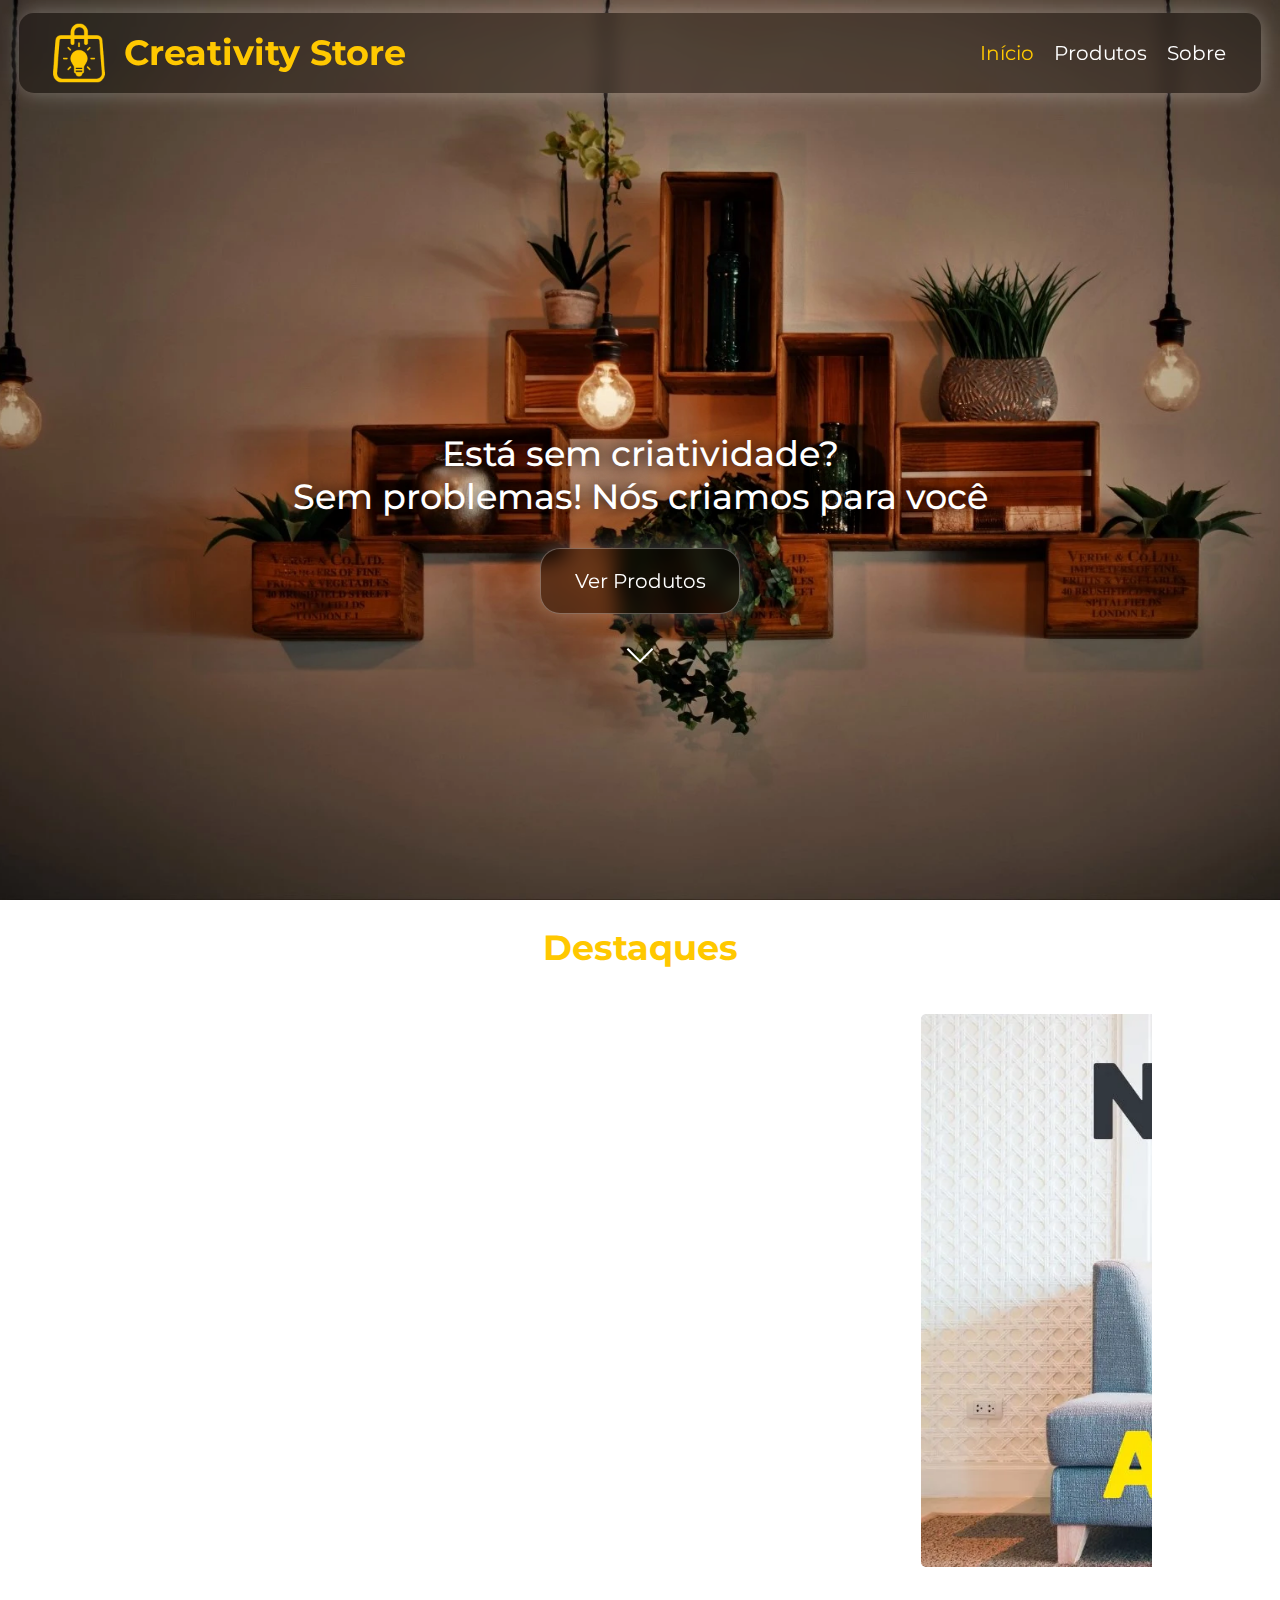
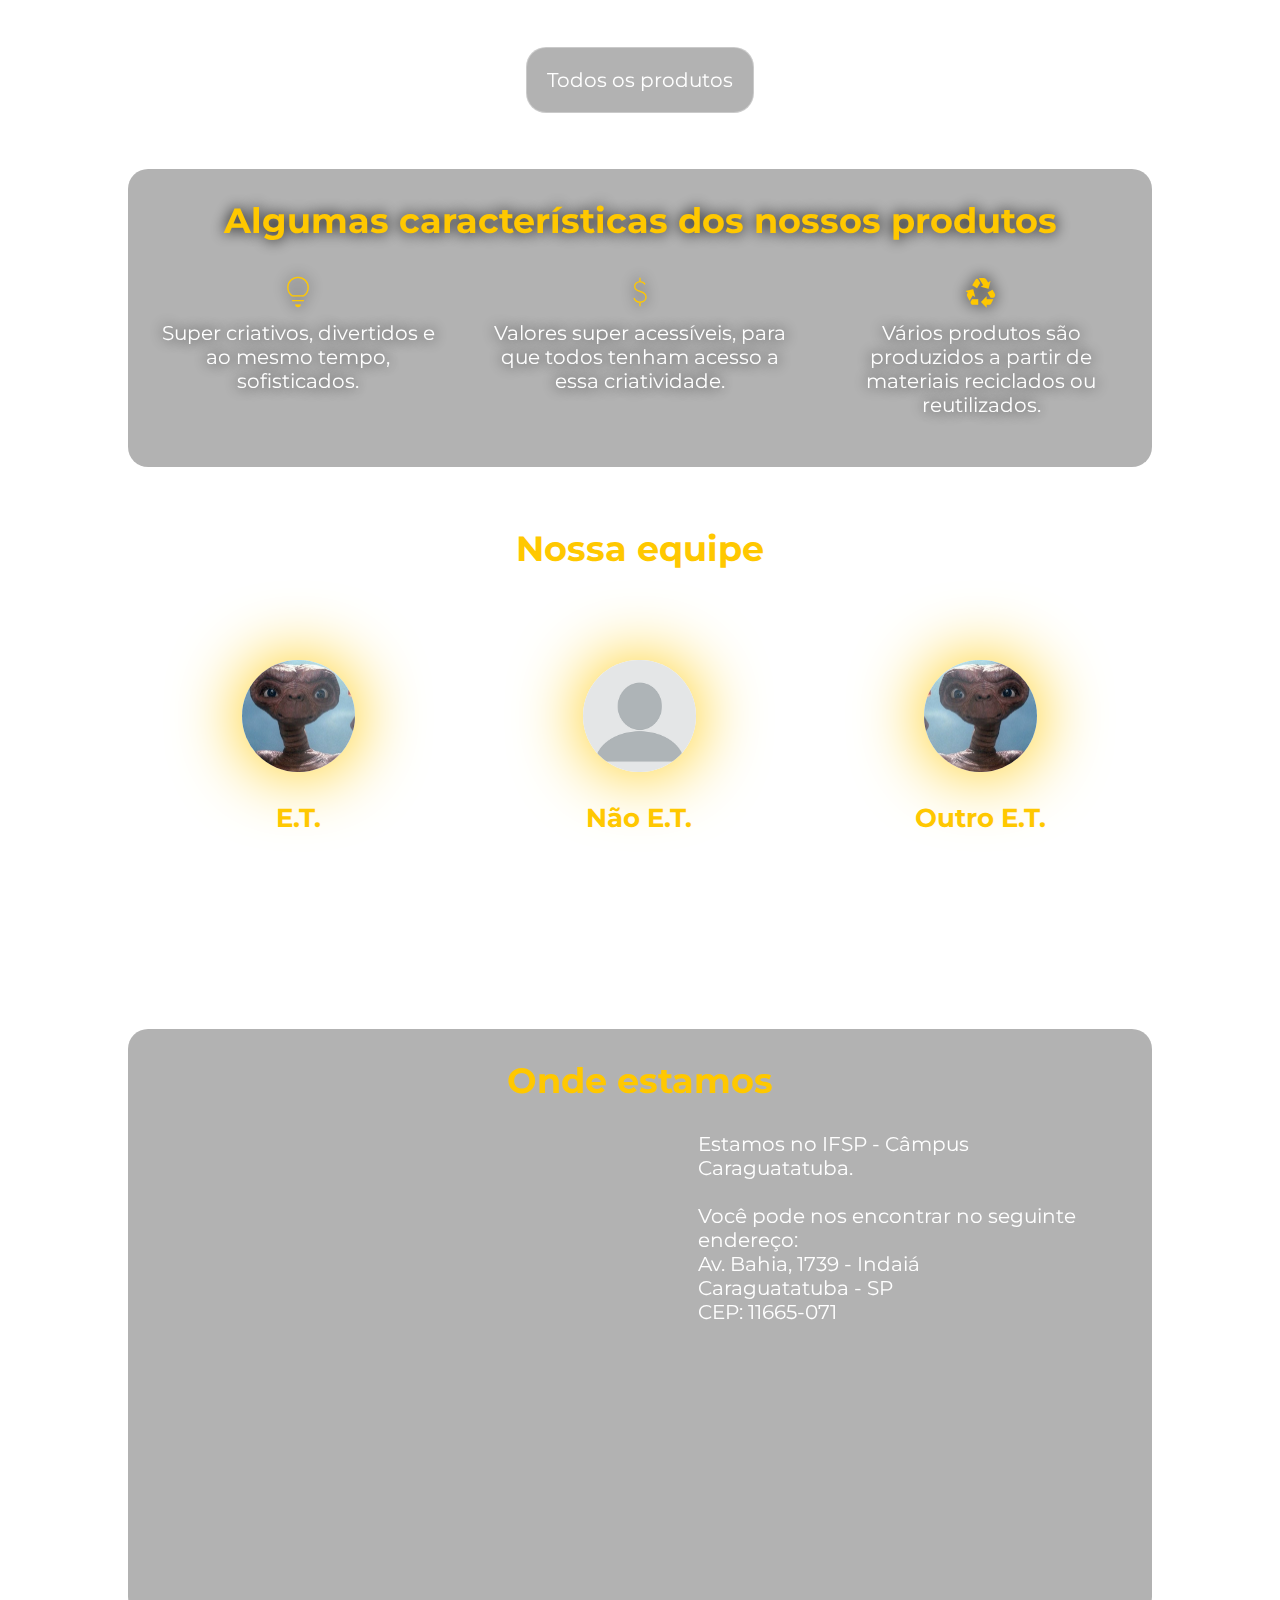
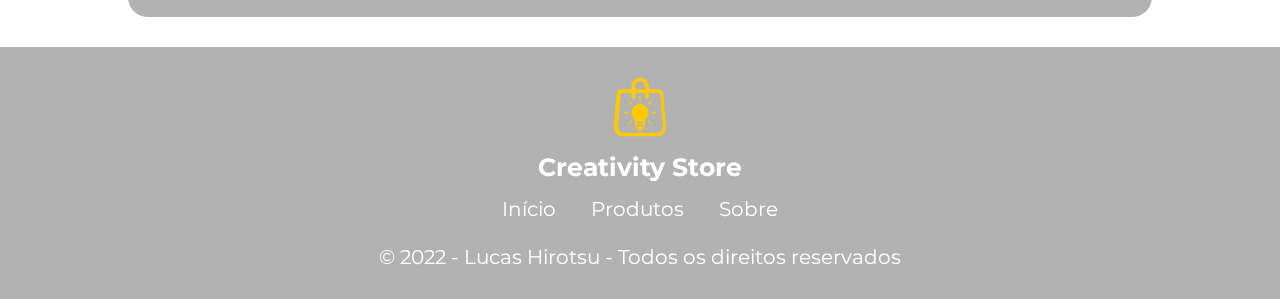
<file: index.html>
<!DOCTYPE html>
<html lang="pt">

    <head>
        <title>Creativity Store</title>

        <meta name="description" content="Descrição do site">
        <meta charset="UTF-8">
        <meta http-equiv="X-UA-Compatible" content="IE=edge">
        <meta name="viewport" content="width=device-width, initial-scale=1.0">
        <meta name="author" content="Lucas Hirotsu">
        <meta name="keywords" content="curso, html, css">
        
        <link rel="stylesheet" href="css/geral.css">
        <link rel="stylesheet" href="css/style.css">
        <link rel="stylesheet" href="css/responsividade.css">
        <link rel="shortcut icon" href="img/favicon.ico" type="image/x-icon">
        <link rel="preconnect" href="https://fonts.googleapis.com">
        <link rel="preconnect" href="https://fonts.gstatic.com" crossorigin>
        <link href="https://fonts.googleapis.com/css2?family=Montserrat:wght@400;500;700&display=swap" rel="stylesheet">
        <link rel="stylesheet" href="https://fonts.googleapis.com/css2?family=Material+Symbols+Outlined:opsz,wght,FILL,GRAD@20..48,100..700,0..1,-50..200" />
    </head>

    <body>
        <!-- Início HEADER -->
        <header>
            <div class="container vidro horizontal">

                <a href="index.html" class="link-logo">
                    <div class="logo"> <img src="img/logo.webp"> </div>
                    <h2>Creativity Store</h2>
                </a>
                <nav class="menu-desk">
                    <ul class="menu-list">
                        <li class="selected"> <a href="#top">Início</a> </li>
                        <li> <a href="produtos.html">Produtos</a> </li>
                        <li> <a href="sobre.html">Sobre</a> </li>
                    </ul>
                </nav>

            </div>
        </header>
        <!-- Fim HEADER -->

        <!-- Início BANNER -->
        <section class="banner">
            <div class="conteudo-banner">
                <p>Está sem criatividade?<br>
                Sem problemas! Nós criamos para você</p>
                <a href="#destaques" class="botao btn vidro">Ver Produtos</a>
                <span class="material-symbols-outlined seta">expand_more</span>
            </div>
        </section>
        <!-- Fim BANNER -->

        <!-- Início DESTAQUES -->
        <section class="destaques" id="destaques">
            <div class="container">
                <h2>Destaques</h2>
                <div class="fotos">
                    <a href="produtos.html#almofadas"><img class="card" src="img/Carrossel/Banner-Almofadas.webp"></a>
                    <a href="produtos.html#canecas"><img class="card" src="img/Carrossel/Banner-Canecas.webp"></a>
                    <a href="produtos.html#luminarias"><img class="card" src="img/Carrossel/Banner-Luminárias.webp"></a>
                </div>
            </div>
            <div class="container centro"><a href="produtos.html"><div class="botao btn vidro">Todos os produtos</div></a></div>
        </section>
        <!-- Fim DESTAQUES -->

        <!-- Início DIFERENCIAL -->
        <section class="diferenciais">
            <div class="container vidro card">
                <h2>Algumas características dos nossos produtos</h2>
                <div class="icones-diferenciais horizontal">

                    <div class="box-icone-single">
                        <h2> <span class="material-symbols-outlined">lightbulb</span> </h2>
                        <p>
                            Super criativos, divertidos e ao mesmo tempo, sofisticados.
                        </p>
                    </div>

                    <div class="box-icone-single">
                        <h2> <span class="material-symbols-outlined">attach_money</span> </h2>
                        <p>
                            Valores super acessíveis, para que todos tenham acesso a essa criatividade.
                        </p>
                    </div>

                    <div class="box-icone-single">
                        <h2> <span class="material-symbols-outlined">recycling</span> </h2>
                        <p>
                            Vários produtos são produzidos a partir de materiais reciclados ou reutilizados.
                        </p>
                    </div>
                    <div class="clear"></div>
                </div>
            </div>
        </section>
        <!-- Fim DIFERENCIAL -->

        <!-- Início EQUIPE-->
        <section class="equipe">
            <div class="container">

                <h2>Nossa equipe</h2>

                <div class="equipe-circle">
                    <!--BLOCO 01-->
                    <div class="equipe-circle-single">
                        <div class="avatar">
                            <img src="img/Equipe/ET.webp" alt="E.T.">
                        </div>
                        <h3>E.T.</h3>
                        <p>
                            Lorem ipsum dolor, sit amet consectetur adipisicing elit. Officiis repellat, at incidunt magnam laudantium illo!
                        </p>
                    </div>

                    <!--BLOCO 02-->
                    <div class="equipe-circle-single">
                        <div class="avatar">
                            <img src="img/Equipe/foto-em-branco.webp" alt="E.T.">
                        </div>
                        <h3>Não E.T.</h3>
                        <p>
                            Lorem ipsum dolor, sit amet consectetur adipisicing elit. Officiis repellat, at incidunt magnam laudantium illo!
                        </p>
                    </div>

                    <!--BLOCO 03-->
                    <div class="equipe-circle-single">
                        <div class="avatar">
                            <img src="img/Equipe/ET2.webp" alt="E.T.">
                        </div>
                        <h3>Outro E.T.</h3>
                        <p>
                            Lorem ipsum dolor, sit amet consectetur adipisicing elit. Officiis repellat, at incidunt magnam laudantium illo!
                        </p>
                    </div>

                </div>

            </div>
        </section>
        <!-- Fim EQUIPE-->

        <!-- Início ENDEREÇO -->
        <section class="local">
            <div class="container vidro card">
                <h2>Onde estamos</h2>
                <div class="conteudo-local">
                    <div class="mapa">
                        <iframe src="https://www.google.com/maps/embed?pb=!1m18!1m12!1m3!1d725.2634916132444!2d-45.425850286771585!3d-23.636628616131905!2m3!1f0!2f0!3f0!3m2!1i1024!2i768!4f13.1!3m3!1m2!1s0x94cd631551d2d585%3A0xbe6efd4b81fb3cd0!2sIFSP!5e0!3m2!1spt-BR!2sbr!4v1665662461259!5m2!1spt-BR!2sbr" width="100%" height="450" style="border:0;" allowfullscreen="" loading="lazy" referrerpolicy="no-referrer-when-downgrade"></iframe>
                    </div>
                    <div class="endereco">
                        <p>
                            Estamos no IFSP - Câmpus Caraguatatuba.
                            <br>
                            <br>
                            Você pode nos encontrar no seguinte endereço:
                            <br>
                            Av. Bahia, 1739 - Indaiá<br>
                            Caraguatatuba - SP<br>
                            CEP: 11665-071
                        </p>
                    </div>
                </div>
            </div>
        </section>
        <!-- Fim ENDEREÇO -->
        
        <!-- Início RODAPÉ -->
        <footer class="vidro">
            <div class="container">
                <div class="logomarca">
                    <a href="index.html">
                        <img src="img/logo.webp">
                    </a>
                    <h3>Creativity Store</h3>
                </div>
                <ul>
                    <li> <a href="index.html">Início</a> </li>
                    <li> <a href="produtos.html">Produtos</a> </li>
                    <li> <a href="sobre.html">Sobre</a> </li>
                </ul>
                <br>
                <p>
                    © 2022 - Lucas Hirotsu - Todos os direitos reservados
                </p>
            </div>
        </footer>
        <!-- Fim RODAPÉ -->
    </body>

</html>
</file>
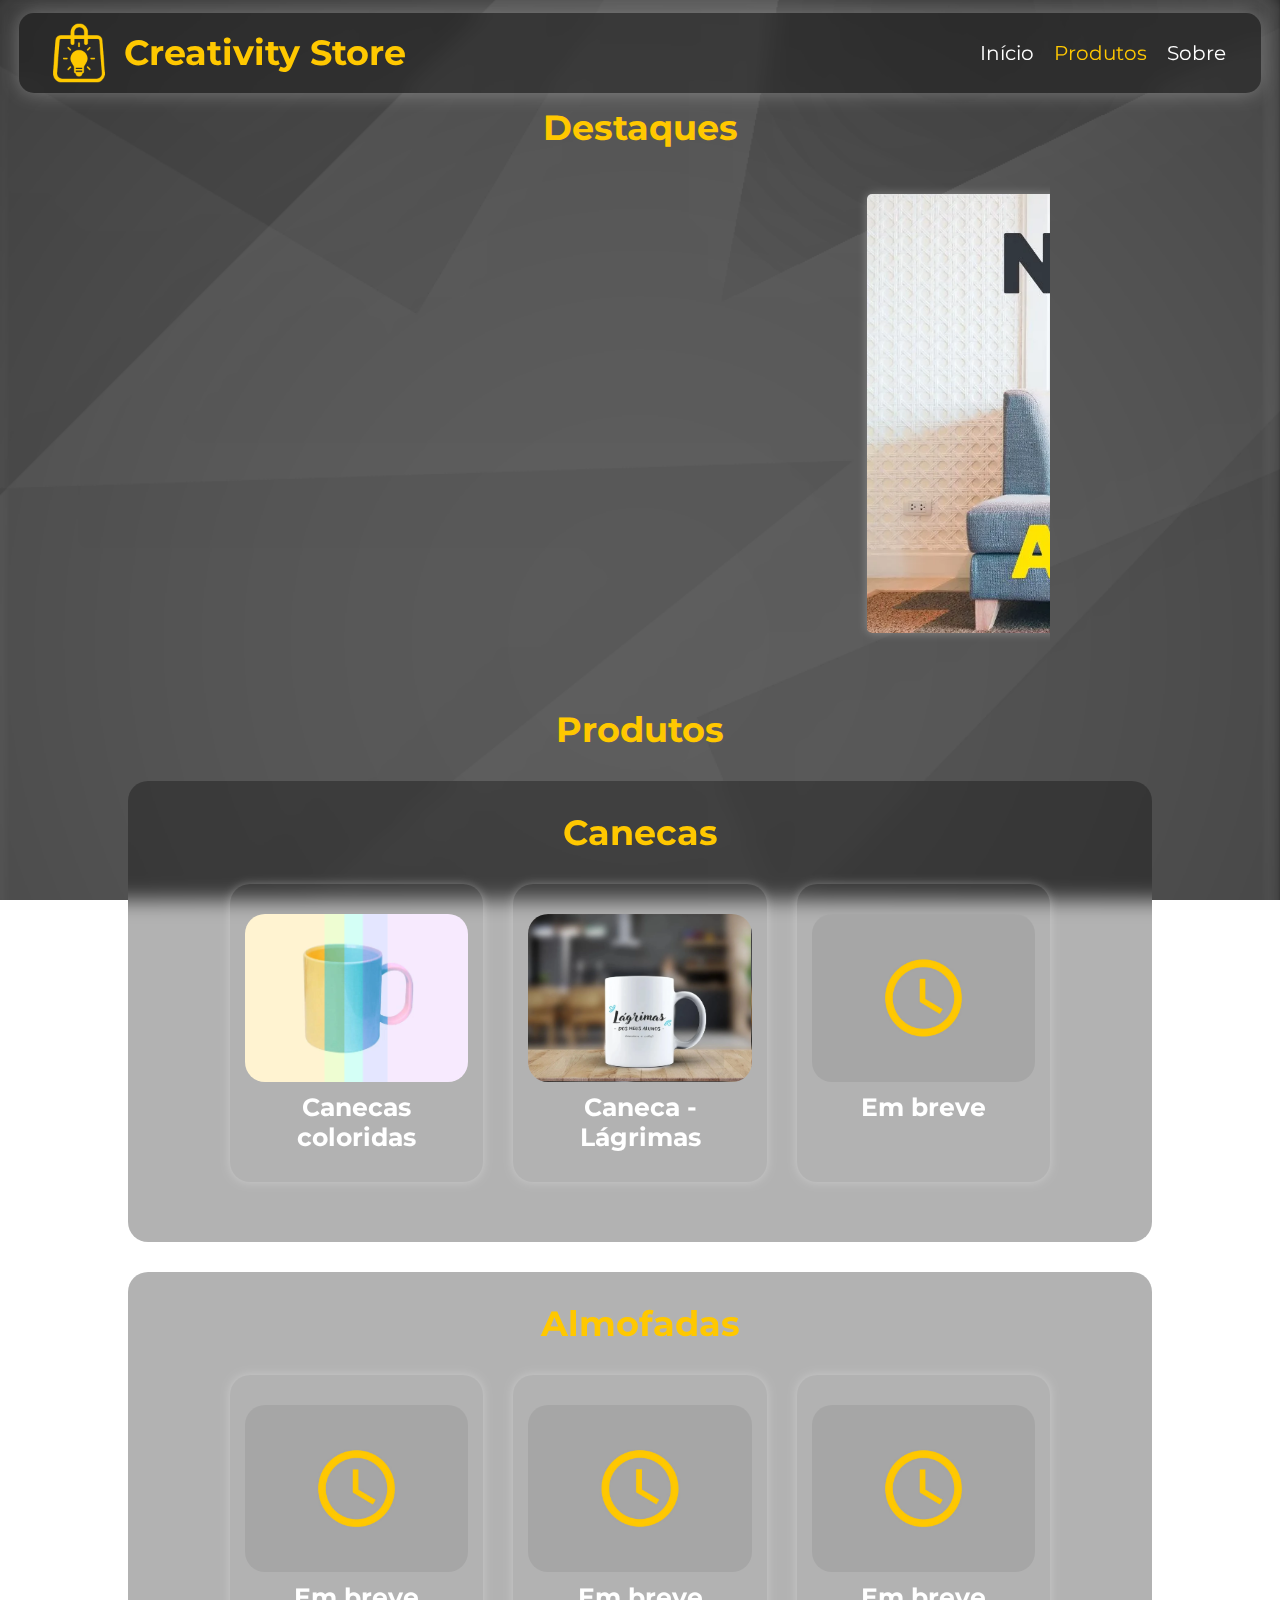
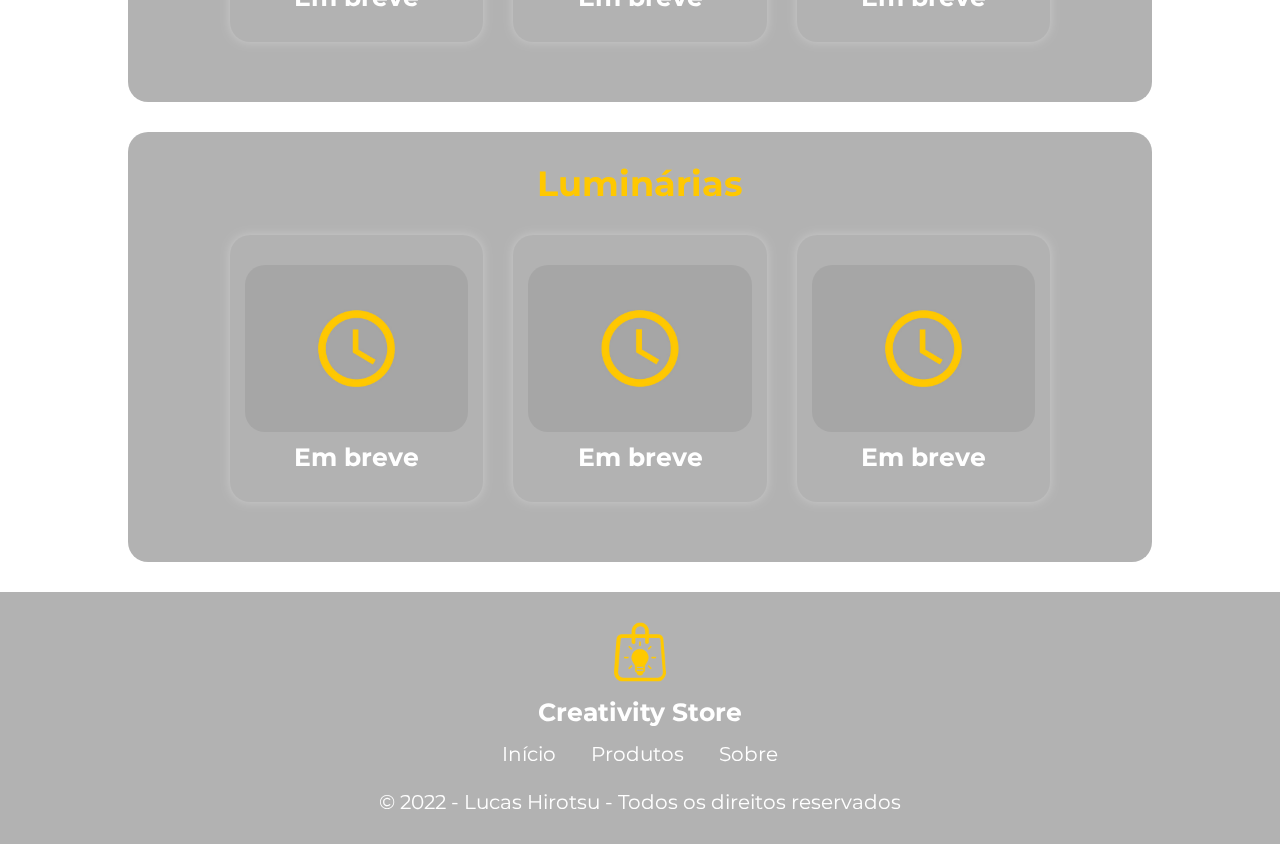
<file: produtos.html>
<!DOCTYPE html>
<html lang="pt">

    <head>

        <title>Produtos | Creativity Store</title>

        <meta name="description" content="Descrição do site">
        <meta charset="UTF-8">
        <meta http-equiv="X-UA-Compatible" content="IE=edge">
        <meta name="viewport" content="width=device-width, initial-scale=1.0">
        <meta name="author" content="Lucas Hirotsu">
        <meta name="keywords" content="curso, html, css">
        
        <link rel="stylesheet" href="css/geral.css">
        <link rel="stylesheet" href="css/style.css">
        <link rel="stylesheet" href="css/responsividade.css">
        <link rel="shortcut icon" href="img/favicon.ico" type="image/x-icon">
        <link rel="preconnect" href="https://fonts.googleapis.com">
        <link rel="preconnect" href="https://fonts.gstatic.com" crossorigin>
        <link href="https://fonts.googleapis.com/css2?family=Montserrat:wght@400;500;700&display=swap" rel="stylesheet">

    </head>

    <body id="produtos-html">

        <!-- Início HEADER -->

        <header>
            <div class="container vidro horizontal">

                <a href="index.html" class="link-logo">
                    <div class="logo"> <img src="img/logo.webp"> </div>
                    <h2>Creativity Store</h2>
                </a>
                <nav class="menu-desk">
                    <ul class="menu-list">
                        <li> <a href="index.html">Início</a> </li>
                        <li class="selected"> <a href="produtos.html#top">Produtos</a> </li>
                        <li> <a href="sobre.html">Sobre</a> </li>
                    </ul>
                </nav>

            </div>
        </header>
        <!-- Fim HEADER -->

        <!-- Início DESTAQUES -->
        <section class="destaques" id="destaques">
            <div class="container">
                <div class="container">
                    <h2>Destaques</h2>
                    <div class="fotos">
                        <img class="card" src="img/Carrossel/Banner-Almofadas.webp">
                        <img class="card" src="img/Carrossel/Banner-Canecas.webp">
                        <img class="card" src="img/Carrossel/Banner-Luminárias.webp">
                    </div>
                </div>
            </div>
        </section>
        <!-- Fim DESTAQUES -->

        <!-- Início PRODUTOS -->
        <section class="produtos">
            <h2>Produtos</h2>
            <div class="container vidro card">
                <h2 id="canecas">Canecas</h2>
                <div class="container horizontal card ">
                    <div class="container produto card">
                        <a href="produtos/canecas-coloridas.html">
                            <div class="produto-img card" id="caneca-colorida"></div>
                            <h3>Canecas coloridas</h3>
                        </a>
                    </div>

                    <div class="container produto card">
                        <a href="produtos/lagrimas.html">
                            <div class="produto-img card" id="lagrimas"></div>
                            <h3>Caneca - Lágrimas</h3>
                        </a>
                    </div>

                    <div class="container produto card">
                        <a href="#">
                            <div class="produto-img card" id="em-breve"></div>
                            <h3>Em breve</h3>
                        </a>
                    </div>

                </div>
            </div>

            <div class="container vidro card">
                <h2 id="almofadas">Almofadas</h2>
                <div class="container horizontal card ">
                    <div class="container produto card">
                        <a href="#">
                            <div class="produto-img card" id="em-breve"></div>
                            <h3>Em breve</h3>
                        </a>
                    </div>

                    <div class="container produto card">
                        <a href="#">
                            <div class="produto-img card" id="em-breve"></div>
                            <h3>Em breve</h3>
                        </a>
                    </div>

                    <div class="container produto card">
                        <a href="#">
                            <div class="produto-img card" id="em-breve"></div>
                            <h3>Em breve</h3>
                        </a>
                    </div>

                </div>
            </div>

            <div class="container vidro card">
                <h2 id="luminarias">Luminárias</h2>
                <div class="container horizontal card ">
                    <div class="container produto card">
                        <a href="#">
                            <div class="produto-img card" id="em-breve"></div>
                            <h3>Em breve</h3>
                        </a>
                    </div>

                    <div class="container produto card">
                        <a href="#">
                            <div class="produto-img card" id="em-breve"></div>
                            <h3>Em breve</h3>
                        </a>
                    </div>

                    <div class="container produto card">
                        <a href="#">
                            <div class="produto-img card" id="em-breve"></div>
                            <h3>Em breve</h3>
                        </a>
                    </div>

                </div>
            </div>
        </section>
        <!-- Fim PRODUTOS -->
        
        <footer class="vidro">
            <div class="container">
                <div class="logomarca">
                    <a href="index.html">
                        <img src="img/logo.webp">
                    </a>
                    <h3>Creativity Store</h3>
                </div>
                <ul>
                    <li> <a href="index.html">Início</a> </li>
                    <li> <a href="produtos.html">Produtos</a> </li>
                    <li> <a href="sobre.html">Sobre</a> </li>
                </ul>
                <br>
                <p>
                    © 2022 - Lucas Hirotsu - Todos os direitos reservados
                </p>
            </div>
        </footer>
    </body>
    
</html>
</file>
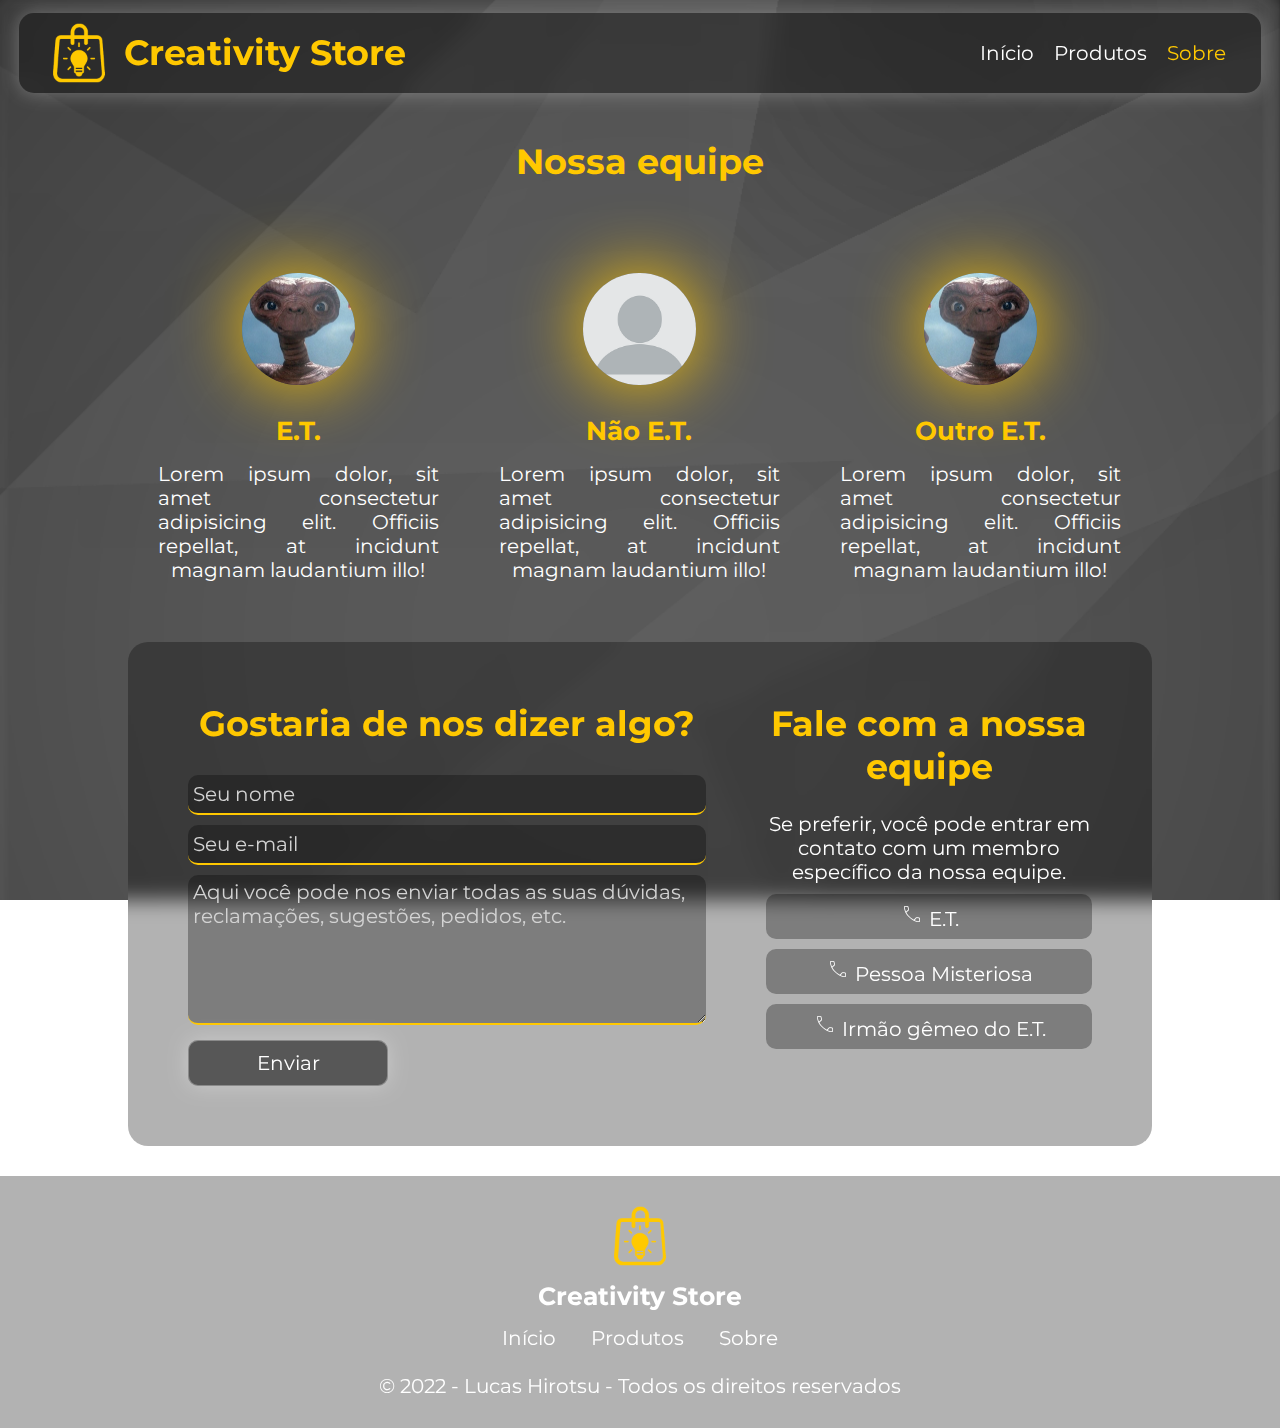
<file: sobre.html>
<!DOCTYPE html>
<html lang="pt">

    <head>

        <title>Sobre | Creativity Store</title>

        <meta name="description" content="Descrição do site">
        <meta charset="UTF-8">
        <meta http-equiv="X-UA-Compatible" content="IE=edge">
        <meta name="viewport" content="width=device-width, initial-scale=1.0">
        <meta name="author" content="Lucas Hirotsu">
        <meta name="keywords" content="curso, html, css">
        
        <link rel="stylesheet" href="css/geral.css">
        <link rel="stylesheet" href="css/style.css">
        <link rel="stylesheet" href="css/responsividade.css">
        <link rel="shortcut icon" href="img/favicon.ico" type="image/x-icon">
        <link rel="preconnect" href="https://fonts.googleapis.com">
        <link rel="preconnect" href="https://fonts.gstatic.com" crossorigin>
        <link href="https://fonts.googleapis.com/css2?family=Montserrat:wght@400;500;700&display=swap" rel="stylesheet">
        <link rel="stylesheet" href="https://fonts.googleapis.com/css2?family=Material+Symbols+Outlined:opsz,wght,FILL,GRAD@48,400,0,0" />

    </head>

    <body id="sobre-html">

        <!-- Início HEADER -->
         <header>
            <div class="container vidro horizontal">

                <a href="index.html" class="link-logo">
                    <div class="logo"> <img src="img/logo.webp"> </div>
                    <h2>Creativity Store</h2>
                </a>
                <nav class="menu-desk">
                    <ul class="menu-list">
                        <li> <a href="index.html">Início</a> </li>
                        <li> <a href="produtos.html">Produtos</a> </li>
                        <li class="selected"> <a href="sobre.html#top">Sobre</a> </li>
                    </ul>
                </nav>

            </div>
        </header>
        <!-- Fim HEADER -->

        <!-- Início EQUIPE-->
        <section class="equipe">
            <div class="container">

                <h2>Nossa equipe</h2>

                <div class="equipe-circle">
                    <!--BLOCO 01-->
                    <div class="equipe-circle-single">
                        <div class="avatar">
                            <img src="img/Equipe/ET.webp" alt="E.T.">
                        </div>
                        <h3>E.T.</h3>
                        <p>
                            Lorem ipsum dolor, sit amet consectetur adipisicing elit. Officiis repellat, at incidunt magnam laudantium illo!
                        </p>
                    </div>

                    <!--BLOCO 02-->
                    <div class="equipe-circle-single">
                        <div class="avatar">
                            <img src="img/Equipe/foto-em-branco.webp" alt="E.T.">
                        </div>
                        <h3>Não E.T.</h3>
                        <p>
                            Lorem ipsum dolor, sit amet consectetur adipisicing elit. Officiis repellat, at incidunt magnam laudantium illo!
                        </p>
                    </div>

                    <!--BLOCO 03-->
                    <div class="equipe-circle-single">
                        <div class="avatar">
                            <img src="img/Equipe/ET2.webp" alt="E.T.">
                        </div>
                        <h3>Outro E.T.</h3>
                        <p>
                            Lorem ipsum dolor, sit amet consectetur adipisicing elit. Officiis repellat, at incidunt magnam laudantium illo!
                        </p>
                    </div>

                </div>

            </div>
        </section>
        <!-- Fim EQUIPE-->

        <!-- Início CONTATO-->
        <section class="contato">
            <div class="container form-container vidro horizontal">
                <div class="w60 formulario">
                    <h2>Gostaria de nos dizer algo?</h2>
                    <form>
                        <div class="input">
                            <input type="text" placeholder="Seu nome">
                        </div>
                        <div class="input">
                            <input type="email" placeholder="Seu e-mail">
                        </div>
                        <div class="input">
                            <textarea placeholder="Aqui você pode nos enviar todas as suas dúvidas, reclamações, sugestões, pedidos, etc."></textarea>
                        </div>
                        <button class="button_form botao btn vidro">Enviar</button>
                    </form>
 
                </div>

                <div class="w40 tags-form">
                    <h2>Fale com a nossa equipe</h2>
                    <br>
                    <p>Se preferir, você pode entrar em contato com um membro específico da nossa equipe.</p>
                
                    <p class="tags-contato">
                        <span class="material-symbols-outlined">
                            call
                        </span> <a href="#">E.T.</a>
                    </p>
                    <p class="tags-contato">
                        <span class="material-symbols-outlined">
                            call
                        </span> Pessoa Misteriosa
                    </p>
                    <p class="tags-contato">
                        <span class="material-symbols-outlined">
                            call
                        </span> Irmão gêmeo do E.T.
                    </p>
                </div>
            </div>

        </section>
        <!-- Fim CONTATO -->

        <footer class="vidro">
            <div class="container">
                <div class="logomarca">
                    <a href="index.html">
                        <img src="img/logo.webp">
                    </a>
                    <h3>Creativity Store</h3>
                </div>
                <ul>
                    <li> <a href="index.html">Início</a> </li>
                    <li> <a href="produtos.html">Produtos</a> </li>
                    <li> <a href="sobre.html">Sobre</a> </li>
                </ul>
                <br>
                <p>
                    © 2022 - Lucas Hirotsu - Todos os direitos reservados
                </p>
            </div>
        </footer>
    </body>
    
</html>
</file>
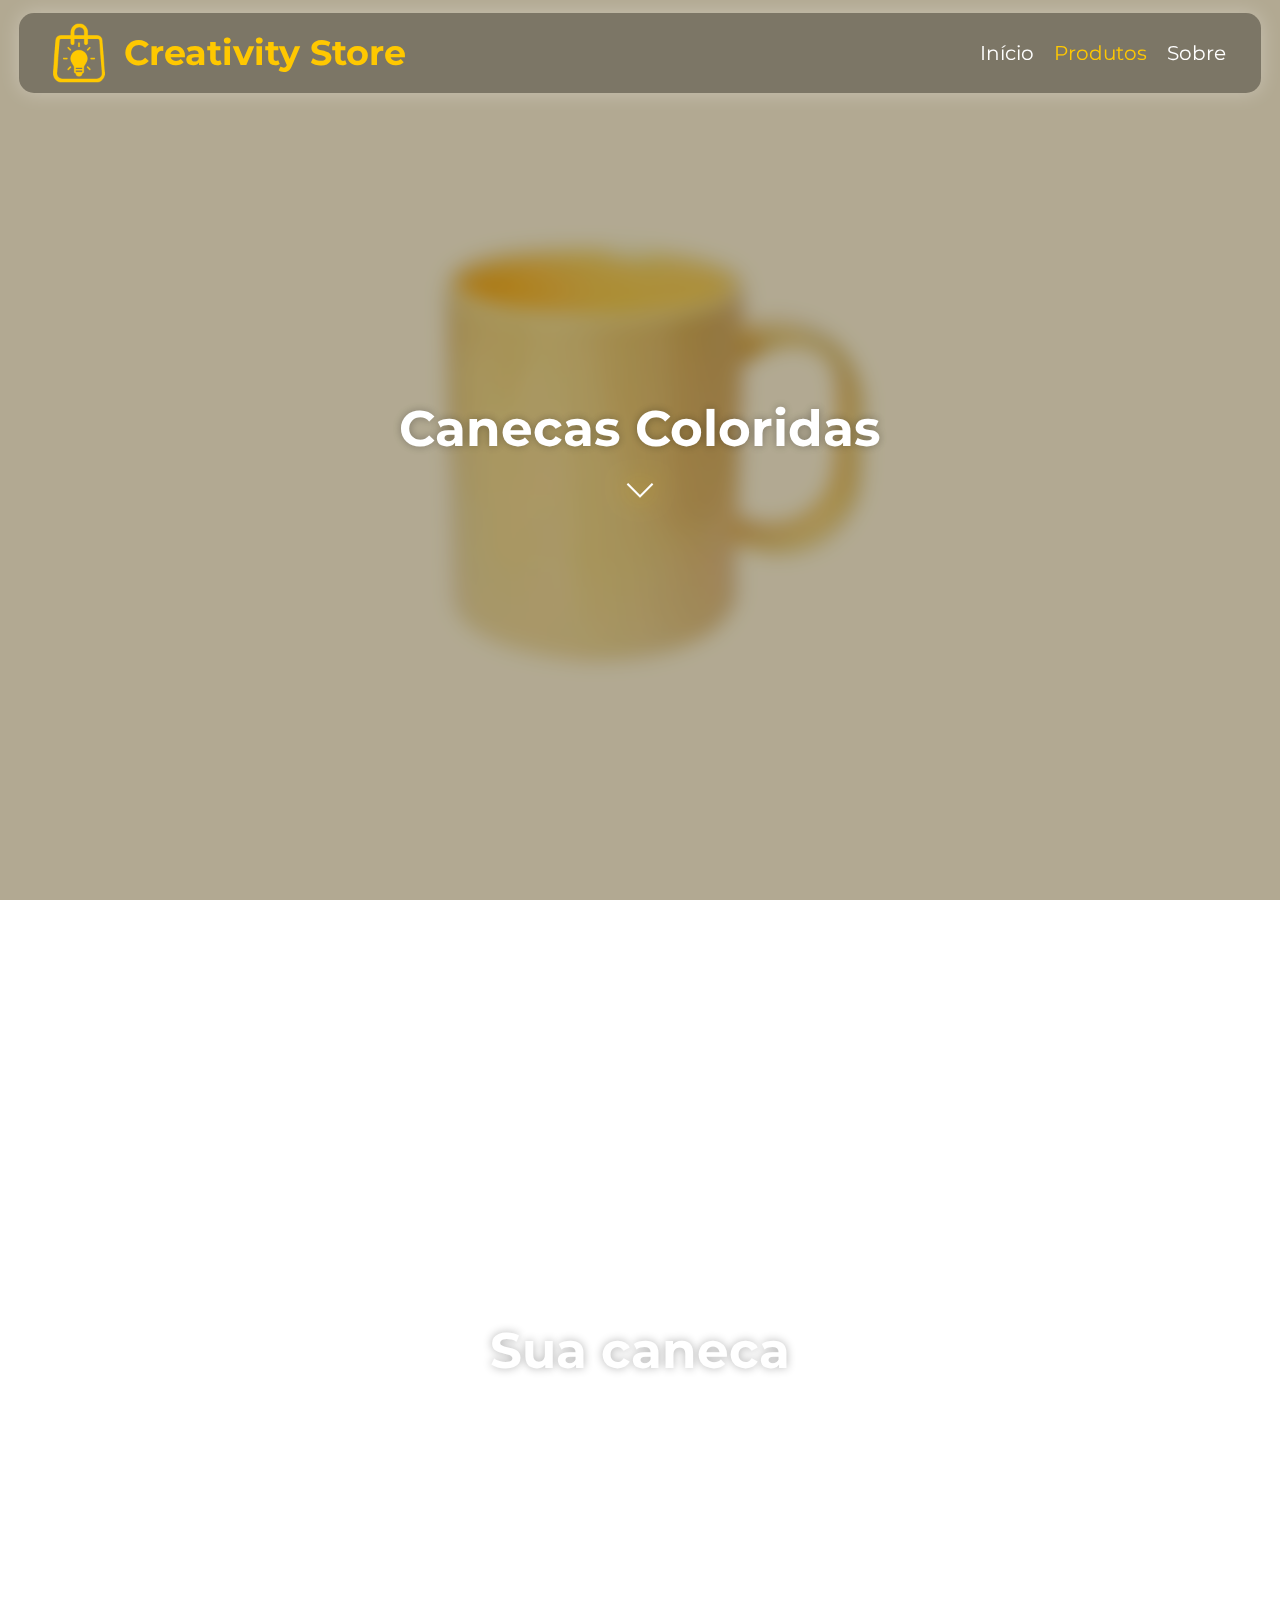
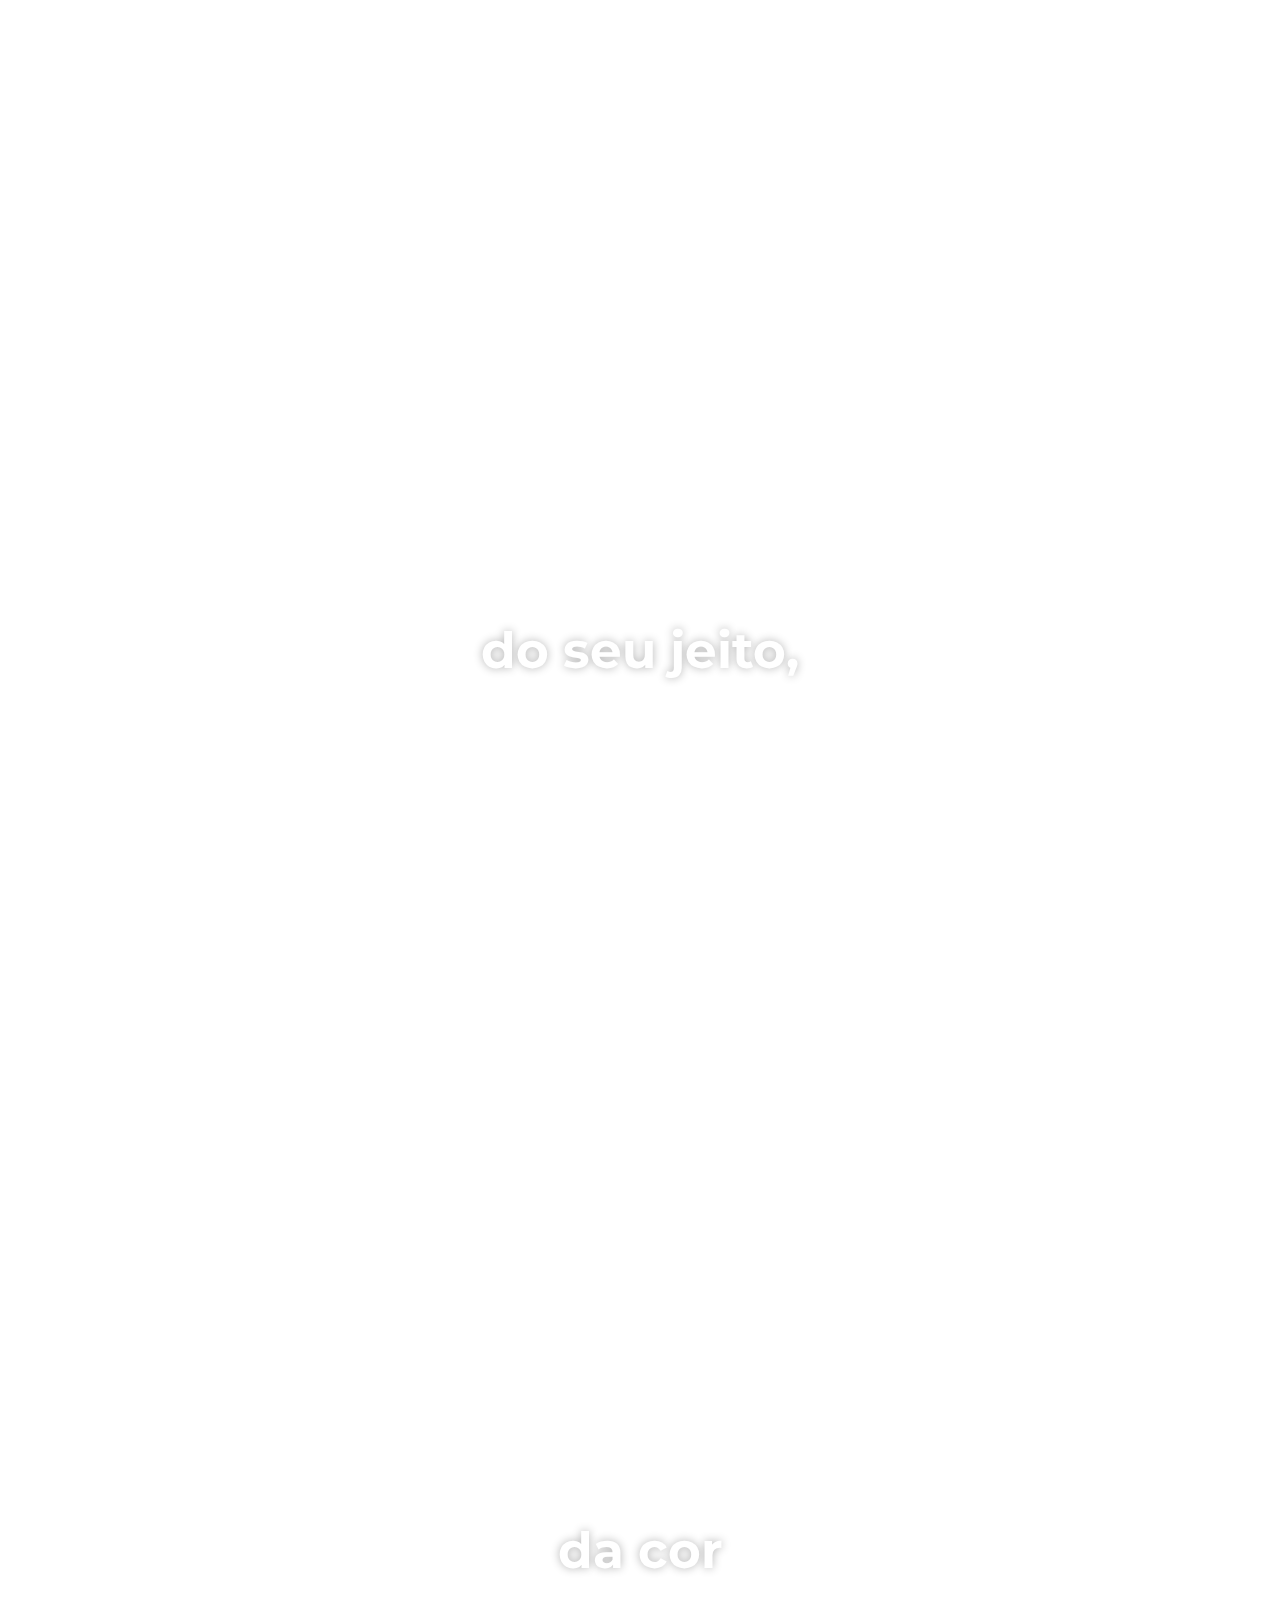
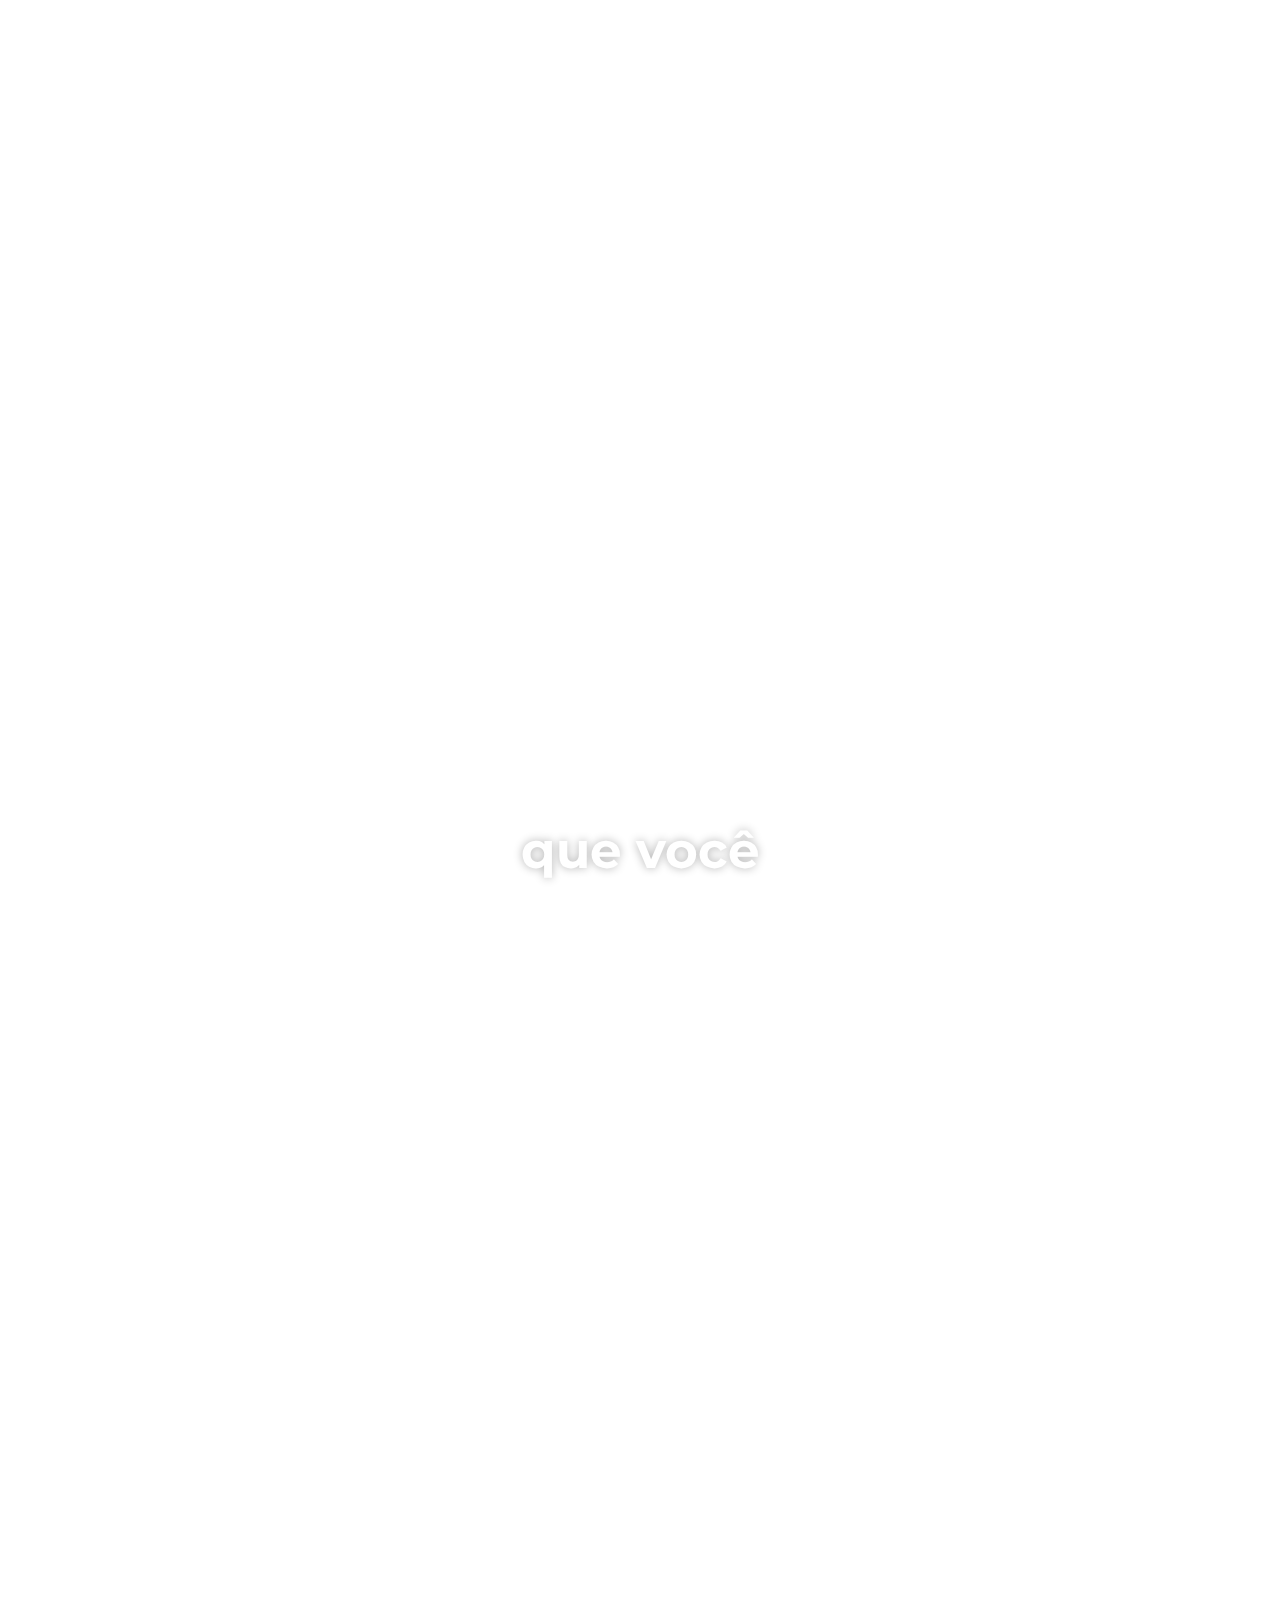
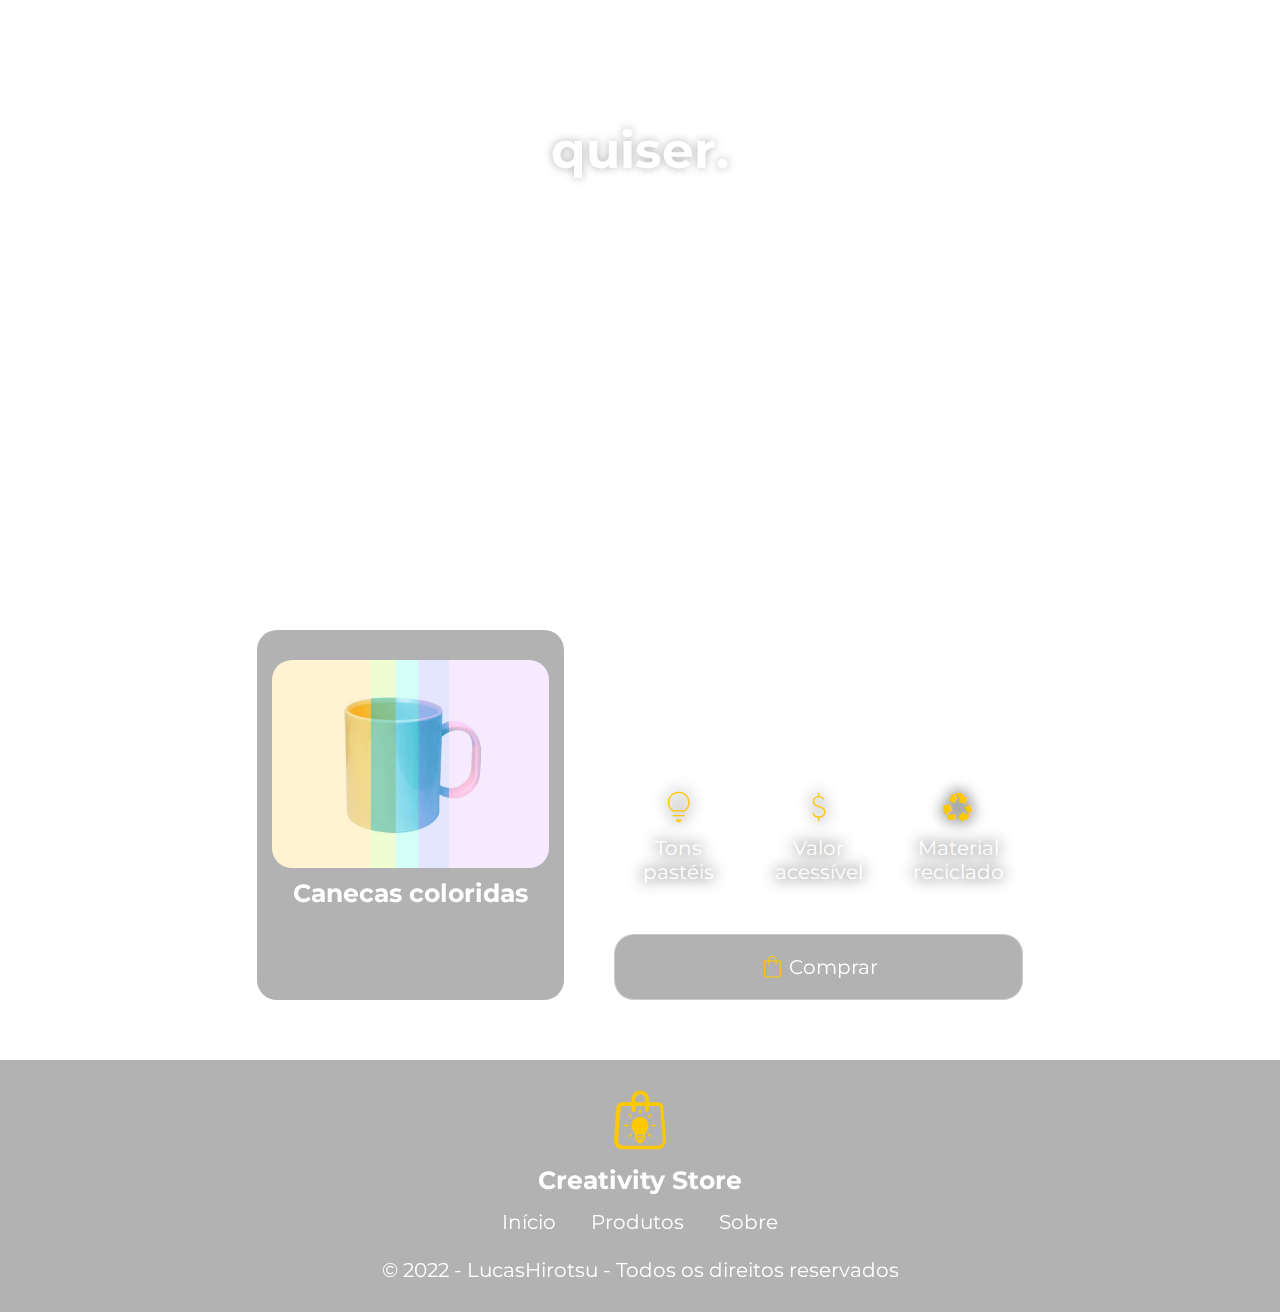
<file: produtos/canecas-coloridas.html>
<!DOCTYPE html>
<html lang="pt">

    <head>
        <title>Creativity Store</title>

        <meta name="description" content="Descrição do site">
        <meta charset="UTF-8">
        <meta http-equiv="X-UA-Compatible" content="IE=edge">
        <meta name="viewport" content="width=device-width, initial-scale=1.0">
        <meta name="author" content="Lucas Hirotsu">
        <meta name="keywords" content="curso, html, css">
        
        <link rel="stylesheet" href="../css/geral.css">
        <link rel="stylesheet" href="../css/style.css">
        <link rel="stylesheet" href="../css/responsividade.css">
        <link rel="shortcut icon" href="img/favicon.ico" type="image/x-icon">
        <link rel="preconnect" href="https://fonts.googleapis.com">
        <link rel="preconnect" href="https://fonts.gstatic.com" crossorigin>
        <link href="https://fonts.googleapis.com/css2?family=Montserrat:wght@400;500;700&display=swap" rel="stylesheet">
        <link rel="stylesheet" href="https://fonts.googleapis.com/css2?family=Material+Symbols+Outlined:opsz,wght,FILL,GRAD@20..48,100..700,0..1,-50..200" />
    </head>

    <body>
        <!-- Início HEADER -->
        <header>
            <div class="container vidro horizontal">

                <a href="../index.html" class="link-logo">
                    <div class="logo"> <img src="../img/logo.webp"> </div>
                    <h2>Creativity Store</h2>
                </a>
                <nav class="menu-desk">
                    <ul class="menu-list">
                        <li> <a href="../index.html#top">Início</a> </li>
                        <li class="selected"> <a href="produtos.html">Produtos</a> </li>
                        <li> <a href="../sobre.html">Sobre</a> </li>
                    </ul>
                </nav>

            </div>
        </header>
        <!-- Fim HEADER -->

        <!--Conteúdo-->

        <section class="pagina-produto cor" id="amarelo">
            <div class="vidro centro">
                <h1>Canecas Coloridas</h1>
                <span class="material-symbols-outlined seta">expand_more</span>
            </div>
        </section>

        <section class="cor centro" id="amarelo"><h1>Sua caneca</h1></section>
        <section class="cor centro" id="verde"><h1>do seu jeito,</h1></section>
        <section class="cor centro" id="azul"><h1>da cor</h1></section>
        <section class="cor centro" id="roxo"><h1>que você</h1></section>
        <section class="cor centro" id="rosa"><h1>quiser.</h1></section>

        <section class="descricao">
            <div class="container">
                <div class="horizontal">
                    <div class="produto card vidro">
                        <div class="produto-img card" id="caneca-colorida"></div>
                        <h3>Canecas coloridas</h3>
                    </div>
                    <div class="preco centro">
                        <div>
                            <h1>R$ 15,99</h1>
                            <br>
                            <p>Caneca em tons pastéis, fabricada a partir de materiais reciclados.</p>
                            <br>
                            <div class="icones-diferenciais horizontal diferenciais">
                                <div class="box-icone-single">
                                    <h2> <span class="material-symbols-outlined">lightbulb</span> </h2>
                                    <p>Tons pastéis</p>
                                </div>
                                <div class="box-icone-single">
                                    <h2> <span class="material-symbols-outlined">attach_money</span> </h2>
                                    <p>Valor acessível</p>
                                </div>
                                <div class="box-icone-single">
                                    <h2> <span class="material-symbols-outlined">recycling</span> </h2>
                                    <p>Material reciclado</p>
                                </div>
                            </div>
                            <a href="#"><div class="botao btn vidro comprar"><span class="material-symbols-outlined">
                                shopping_bag</span>Comprar</div></a>
                        </div>
                    </div>
                </div>
            </div>
            
        </section>

        <!-- Início RODAPÉ -->
        <footer class="vidro">
            <div class="container">
                <div class="logomarca">
                    <a href="index.html">
                        <img src="../img/logo.webp">
                    </a>
                    <h3>Creativity Store</h3>
                </div>
                <ul>
                    <li> <a href="index.html">Início</a> </li>
                    <li> <a href="produtos.html">Produtos</a> </li>
                    <li> <a href="sobre.html">Sobre</a> </li>
                </ul>
                <br>
                <p>
                    © 2022 - LucasHirotsu - Todos os direitos reservados
                </p>
            </div>
        </footer>
        <!-- Fim RODAPÉ -->
    </body>

</html>
</file>
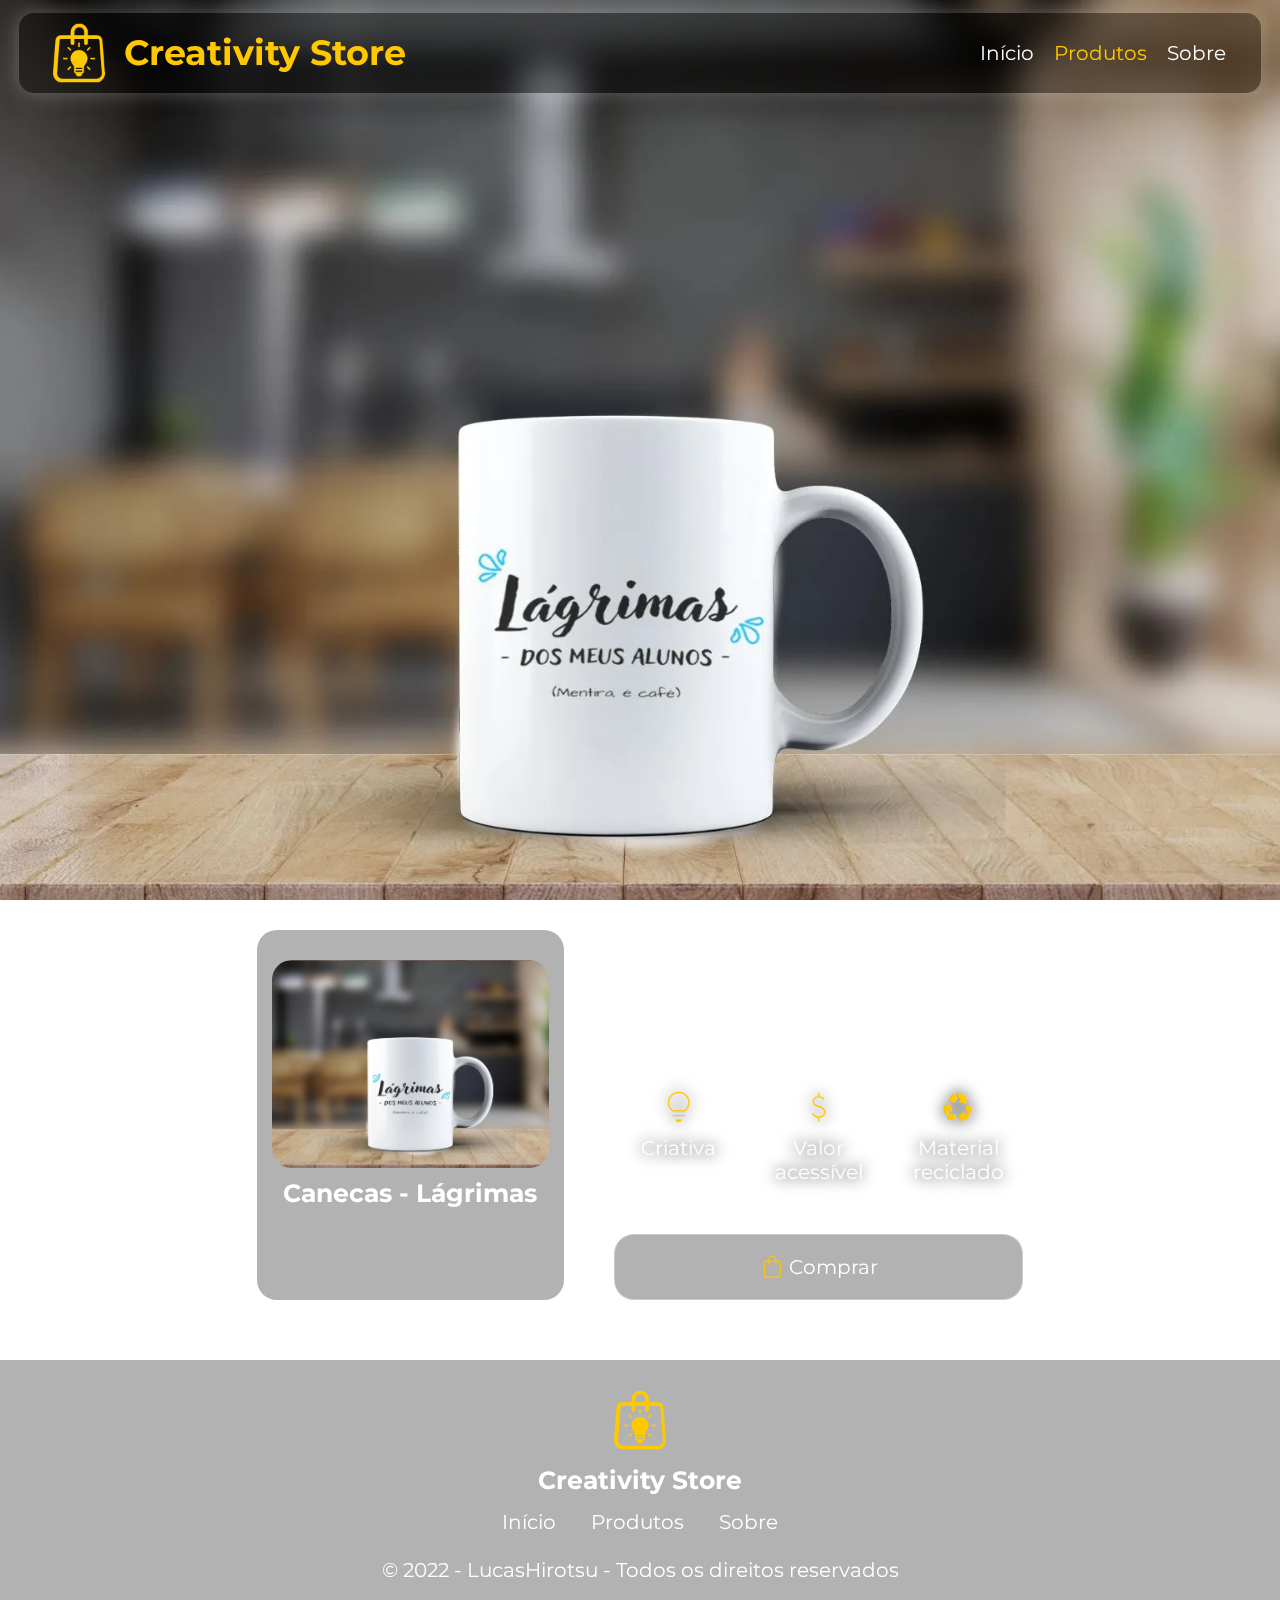
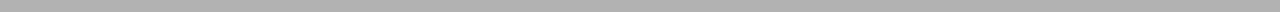
<file: produtos/lagrimas.html>
<!DOCTYPE html>
<html lang="pt">

    <head>
        <title>Caneca - Lágrimas | Creativity Store</title>

        <meta name="description" content="Descrição do site">
        <meta charset="UTF-8">
        <meta http-equiv="X-UA-Compatible" content="IE=edge">
        <meta name="viewport" content="width=device-width, initial-scale=1.0">
        <meta name="author" content="Lucas Hirotsu">
        <meta name="keywords" content="curso, html, css">
        
        <link rel="stylesheet" href="../css/geral.css">
        <link rel="stylesheet" href="../css/style.css">
        <link rel="stylesheet" href="../css/responsividade.css">
        <link rel="shortcut icon" href="img/favicon.ico" type="image/x-icon">
        <link rel="preconnect" href="https://fonts.googleapis.com">
        <link rel="preconnect" href="https://fonts.gstatic.com" crossorigin>
        <link href="https://fonts.googleapis.com/css2?family=Montserrat:wght@400;500;700&display=swap" rel="stylesheet">
        <link rel="stylesheet" href="https://fonts.googleapis.com/css2?family=Material+Symbols+Outlined:opsz,wght,FILL,GRAD@20..48,100..700,0..1,-50..200" />
    </head>

    <body>
        <!-- Início HEADER -->
        <header>
            <div class="container vidro horizontal">

                <a href="../index.html" class="link-logo">
                    <div class="logo"> <img src="../img/logo.webp"> </div>
                    <h2>Creativity Store</h2>
                </a>
                <nav class="menu-desk">
                    <ul class="menu-list">
                        <li> <a href="../index.html#top">Início</a> </li>
                        <li class="selected"> <a href="produtos.html">Produtos</a> </li>
                        <li> <a href="../sobre.html">Sobre</a> </li>
                    </ul>
                </nav>

            </div>
        </header>
        <!-- Fim HEADER -->

        <!--Conteúdo-->

        <section class="banner" id="banner-lagrimas"></section>

        <section class="descricao">
            <div class="container">
                <div class="horizontal">
                    <div class="produto card vidro">
                        <div class="produto-img card" id="lagrimas"></div>
                        <h3>Canecas - Lágrimas</h3>
                    </div>
                    <div class="preco centro">
                        <div>
                            <h1>R$ 15,99</h1>
                            <br>
                            <p>Caneca estampada, fabricada a partir de materiais reciclados.</p>
                            <br>
                            <div class="icones-diferenciais horizontal diferenciais">
                                <div class="box-icone-single">
                                    <h2> <span class="material-symbols-outlined">lightbulb</span> </h2>
                                    <p>Criativa</p>
                                </div>
                                <div class="box-icone-single">
                                    <h2> <span class="material-symbols-outlined">attach_money</span> </h2>
                                    <p>Valor acessível</p>
                                </div>
                                <div class="box-icone-single">
                                    <h2> <span class="material-symbols-outlined">recycling</span> </h2>
                                    <p>Material reciclado</p>
                                </div>
                            </div>
                            <a href="#"><div class="botao btn vidro comprar"><span class="material-symbols-outlined">
                                shopping_bag</span>Comprar</div></a>
                        </div>
                    </div>
                </div>
            </div>
            
        </section>

        <!-- Início RODAPÉ -->
        <footer class="vidro">
            <div class="container">
                <div class="logomarca">
                    <a href="index.html">
                        <img src="../img/logo.webp">
                    </a>
                    <h3>Creativity Store</h3>
                </div>
                <ul>
                    <li> <a href="index.html">Início</a> </li>
                    <li> <a href="produtos.html">Produtos</a> </li>
                    <li> <a href="sobre.html">Sobre</a> </li>
                </ul>
                <br>
                <p>
                    © 2022 - LucasHirotsu - Todos os direitos reservados
                </p>
            </div>
        </footer>
        <!-- Fim RODAPÉ -->
    </body>

</html>
</file>
<file: css/geral.css>
*{
    margin: 0; padding: 0;
    box-sizing: border-box;
    font-family: 'Montserrat', sans-serif;
    font-size: 20px; text-decoration: none;
    color: #FFFFFF;
}

html{scroll-behavior: smooth;scroll-padding-top: 100px;}

.material-symbols-outlined {
  font-variation-settings:
  'FILL' 0,
  'wght' 200,
  'GRAD' 0,
  'opsz' 48
}

/* --- Cores e efeitos ---*/
:root{
    --amarelo: rgb(255, 200, 0);
    --preto-transparente: rgba(0, 0, 0, 0.3);
    --botao-hover: rgba(255, 255, 255, 0.3);
}

.vidro{
    background-color: var(--preto-transparente);
    backdrop-filter: blur(10px);
    -webkit-backdrop-filter: blur(10px);
}

.card{
    margin: 30px 0;
    border-radius: 20px;
}
div.card{
    padding-top: 30px;
}

/* --- Scrollbar --- */
::-webkit-scrollbar{
    width: 10px;
}
::-webkit-scrollbar-track{
    background-color: #8d8d8d;
}
::-webkit-scrollbar-thumb{
    background-color: var(--amarelo);
    border-radius: 5px;
    border: 3px solid #8d8d8d;
}
::-webkit-scrollbar-thumb:hover{
    border: 2px solid #8d8d8d;
}

/* --- Páginas e Elementos --- */
#sobre-html, #produtos-html{
    padding-top: 80px;
}

.container{
    max-width: 80%;
    margin: 0 auto;
}

.centro{
    display: flex;
    flex-direction: column;
    align-items: center;
    justify-content: center;
    text-align: center;
}

body{
    background: url("../img/fundo-escuro.webp");
    background-size: cover;
    background-attachment: fixed;
}

h1{
    font-size: 50px;
}

h2{
    font-size: 35px;
    text-align: center;
    color: var(--amarelo);
}

h3{
    font-size: 25px;
    text-align: center;
    color: #FFF;
    margin-top: 10px;
}

.horizontal{
    display: flex;
    flex-direction: row;
    justify-content: space-between;
}

/* --- Header --- */
header{
    position: fixed;
    top: 0; left: 0;
    padding: 1% 1.5%;
    width: 100vw;
    z-index: 1;
}
header .container{
    max-width: 100%; height: 80px;
    padding: 0 30px;
    border-radius: 15px;
    box-shadow: 0 0 20px var(--botao-hover);
    user-select: none;
    align-items: center;
}
.logo, .menu-desk, .link-logo{
    height: 80px;
    display: flex;
    align-items: center;
}
.logo img{
    height: 60px;
}
.menu-list{
    display: flex;
    gap: 10px;
}
.menu-desk li{
    list-style: none;
}
.selected a, .menu-desk a:hover{
    color: var(--amarelo);
}
.menu-desk a{
    padding: 5px;
    transition-duration: 0.3s;
    transition-timing-function: ease-in-out;
}
.link-logo{
    gap: 15px;
}
/* --- Footer ---*/
footer{
    display: flex;
    align-items: center;
    justify-content: center;
    text-align: center;
    padding: 30px 0;
    margin-top: 30px;
}

.logomarca{
    display: flex;
    flex-direction: column;
    align-items: center;
    justify-content: center;
    margin-bottom: 15px;
}

.logomarca img{
    width: 60px;
}

footer ul{
    list-style: none;
}

footer li{
    display: inline-block;
    margin: 0 15px;
}
</file>
<file: css/style.css>
/* --- INÍCIO BANNER --- */
section.banner{
    -webkit-animation: fundo 10s infinite alternate ease-in;
    animation: fundo 10s infinite alternate ease-in;
}
@keyframes fundo{
    0%{
        background-size: auto 125vh;
    }
    100%{
        background-size: auto 150vh;
    }
}
.banner{
    padding-top: 80px;
    width: 100%;
    height: 100vh;
    display: flex;
    justify-content: center;
    background: url(../img/Banner/banner-escuro.webp) no-repeat center;
    background-size: cover;
    background-attachment: fixed;
    text-align: center;
}

@media not all and (min-resolution:.001dpcm) {
    .banner{
        background-attachment: scroll;
    }
}

@supports (-webkit-hyphens:none){
    .banner{
        background-attachment: scroll;
    }
}

.conteudo-banner{
    height: 100%;
    max-width: 90%;
    margin-top: 60px;
    display: flex;
    flex-direction: column;
    align-items: center;
    justify-content: center;
}

.seta{
    scale: 2.5;
    text-shadow: 0px 0px 10px var(--amarelo);
    animation: downarrow 1.5s infinite alternate ease-in-out;
}

@keyframes downarrow {
    0% { -webkit-transform: translateY(0)}
    100% { -webkit-transform: translateY(0.6em)}
}

.banner p{
    color: #FFFFFF;
    font-size: 35px;
    font-weight: 500;
    text-shadow: 0 0 15px #000000;
}

.botao{
    border: solid 1px var(--botao-hover);
    border-radius: 20px;
    margin: 30px 0;
    width: 200px;
    font: 500 20px;
    text-align: center;
    text-decoration: none;
    padding: 20px;
    display: flex;
    align-items: center;
    justify-content: center;
    color: #FFFFFF;
    box-shadow: 0 0 20px var(--botao-hover);
}

.btn{
    transition-duration: 0.5s;
}
.btn:hover{
    color: var(--amarelo);
    background-color: var(--botao-hover);
}

/* INÍCIO DESTAQUES*/
.destaques{
    padding: 2% 0;
    text-align: center;
}

.destaques .container{
    overflow: hidden;
}

.fotos img{
    width: 22%;
    padding: 15px;
    filter: drop-shadow(0 0 5px var(--botao-hover));
}

.fotos {
    width: 450%;
    animation-name: animacao;
    animation-duration: 20s;
    animation-iteration-count: infinite;
}

@keyframes animacao {
    0% {
      margin-left: -75.5%;
    }
    28% {
      margin-left: -75.5%;
    }

    33% {
      margin-left: -175%;
    }
    61% {
      margin-left: -175%;
    }

    66% {
      margin-left: -274.5%;
    }
    94% {
      margin-left: -274.5%;
    }

    100% {
        margin-left: -76%;
    }
}
  

/* FIM DESTAQUES */

/* INÍCIO DIFERENCIAIS*/

.diferenciais{
    text-align: center;
    text-shadow: 0 0 15px #000000;
}

.icones-diferenciais{
    margin-top: 30px;
}

.box-icone-single{
    padding: 0 2%;
    width: 33.3%;
    margin-bottom: 50px;
}

.box-icone-single h2 span{
    color: var(--amarelo);
    font-size: 40px;
}
/* FIM DIFERENCIAIS */

/* INÍCIO EQUIPE */

.equipe{
    padding-top: 60px;
}

.equipe-circle{
    margin-top: 60px;
    display: flex;
    flex-wrap: wrap;
}

.equipe-circle-single{
    width: 33.3%;
    text-align: center;
    padding: 0 30px;
}

.equipe-circle-single p{
    text-align: justify;
    text-align-last: center;
}

.avatar{
    position: relative;
    width: 40%;
    padding-top: 40%;
    margin: 30px auto;
}

.avatar img{
    width: 100%; height: 100%;
    position: absolute;
    left: 0; top: 0;
    border-radius: 50%;
    box-shadow: 0 0 70px var(--amarelo);
}

.equipe-circle-single h3{
    color: var(--amarelo);
    font-size: 26px;
    margin: 15px 0;
}
/*  -- FIM EQUIPE -- */

/* -- INÍCIO LOCAL -- */
.local{
    margin-top: 60px;
}
.conteudo-local{
    display: flex;
}
.mapa{
    width: 50%;
    margin: 30px;
}
.mapa iframe{
    border-radius: 10px;
}
.endereco{
    width: 50%;
    padding: 30px
}
/* -- FIM LOCAL -- */

/* -- INÍCIO CONTATO -- */
.contato{
    margin-top: 60px;
}
.form-container{
    padding: 30px;
    border-radius: 20px;
    display: flex;
}
.w60{
    width: 60%;
    padding: 30px;
}
.w40{
    width: 40%;
    padding: 30px;
}
.formulario form{
    margin-top: 30px;
}

.formulario input[type=text],[type=email],
.formulario textarea{
    border: 0;
    border-bottom: 2px solid var(--amarelo);
    border-radius: 10px;
    margin-bottom: 10px;
    background-color: var(--preto-transparente);
    color: #FFF;
    padding: 5px;
}

.formulario input[type=text],[type=email]{
    width: 100%;
    height: 40px;
}
.formulario textarea{
    min-width: 100%; width: 100%;
    min-height: 65px; height: 150px;
}
.tags-contato{
    background-color: var(--preto-transparente);
    padding: 8px 4px;
    text-align: center;
    margin: 10px 0;
    border-radius: 10px;
}
.tags-form p{
    text-align: center;
}
::-webkit-input-placeholder{
    color: #d3d3d3;
}
.button_form{
    padding: 10px;
    font: 500 20px;
    margin: 0;
    cursor: pointer;
    border-radius: 10px;
}
/* -- FIM CONTATO -- */

.produtos .container p{
    text-align: center;
}
.produtos .container{
    padding-bottom: 30px;
    justify-content: space-between;
    width: 95%;
}
.produtos .horizontal{
    gap: 30px;
}
.produtos{
    display: flex;
    flex-direction: column;
    gap: 30px;
}
.produto{
    box-shadow: 0 0 10px var(--botao-hover);
    padding: 15px;
    width: 30%;
    text-align: center;
}
.produto-img{
    aspect-ratio: 4/3;
    width: 100%;
    margin: 0;
    background-size: 100%;
    background-position: center;
    -webkit-transition: all .2s ease-in-out;
    transition: all .2s ease-in-out;
}
#caneca-colorida{
    background-image: url(../img/Produtos/Canecas/Canecas-coloridas.png);
}
#lagrimas{
    background-image: url(../img/Produtos/Canecas/lagrimas-capa.webp);
    background-position: bottom center;
}
#banner-lagrimas{
    background-image: url(../img/Produtos/Canecas/lagrimas.webp);
    animation: none;
    background-attachment: scroll;
}
#em-breve{
    background-image: url(../img/Produtos/em-breve.jpg);
}
.produto-img:hover{
    background-size: 125%;
}

.pagina-produto .vidro{
    height: 100%;
    gap: 20px;
}

.cor{
    width: 100%;
    height: 100vh;
    margin:0;
    padding: 0;
    background-attachment: fixed;
    -webkit-backface-visibility: hidden;
    backface-visibility: hidden;
    background-size: cover;
    background-position: center;
    text-shadow: 0 0 10px var(--preto-transparente);
}
#amarelo{background-image: url(../img/Produtos/Canecas/caneca-amarela.webp);}
#verde{background-image: url(../img/Produtos/Canecas/caneca-verde.webp);}
#azul{background-image: url(../img/Produtos/Canecas/caneca-azul.webp);}
#roxo{background-image: url(../img/Produtos/Canecas/caneca-roxa.webp);}
#rosa{background-image: url(../img/Produtos/Canecas/caneca-rosa.webp);}

.descricao .horizontal{
    justify-content: center;
    gap: 50px;
}

.centro h1, .centro div{
    width: 100%;
}

.preco{
    width: 40%;
    margin: 30px 0;
}
.comprar{
    gap: 5px;
    margin: auto;
}
.comprar span{
    color: var(--amarelo);
    scale: 1.2;
}

.preco .diferenciais{
    margin: auto;
    gap: 10px;
}
</file>
<file: css/responsividade.css>
@media screen and (max-width: 750px) {
    
    p, a {
       font-size: 15px;
    }
    
    h2{
        font-size: 24px;
    }
    
    header .container{
        height: 110px;
        justify-content: center;
        gap: 15px;
    }
    
    .logo img{
        height: 40px;
    }
    
    .link-logo{
        display: flex;
        justify-content: center;
        height: 40px;
    }
    
    .menu-desk{
        justify-content: center;
        height: 20px;
    }
    
    .container{
        max-width: 95%;
    }
    
    .horizontal{
        flex-direction: column;
    }
    
    .card{
        padding: 15px;
    }
    
    .box-icone-single{
        display: block;
        float: none;
        margin: auto;
        width: 80%;
        margin-top: 20px;
    }

    .equipe-circle{
        margin-top: 0;
    }
    .equipe-circle-single{
        width: 80%;
        margin: auto;
        margin-top: 2%px;
    }
    .avatar img{
        box-shadow: 0 0 30px var(--amarelo);
    }

    .conteudo-local{
        margin-top: 15px;
        flex-direction: column-reverse;
        gap: 30px;
    }
    .mapa, .endereco{
        width: 90%;
        margin: auto;
        padding: 0;
    }
    
    .w60, .w40{
        width: 100%;
    }
    
    .form-container{
        padding: 0;
    }

    .pagina-produto h1{
        font-size: 50px;
        width: 400px;
    }

    .produtos .container{
        gap: 30px;
    }

    .produto{
        width: 100%;
    }

    .preco{
        width: 100%;
    }

    .descricao .horizontal{
        gap: 15px;
    }

    .comprar{
        margin-top: 30px;
    }
}
</file>
